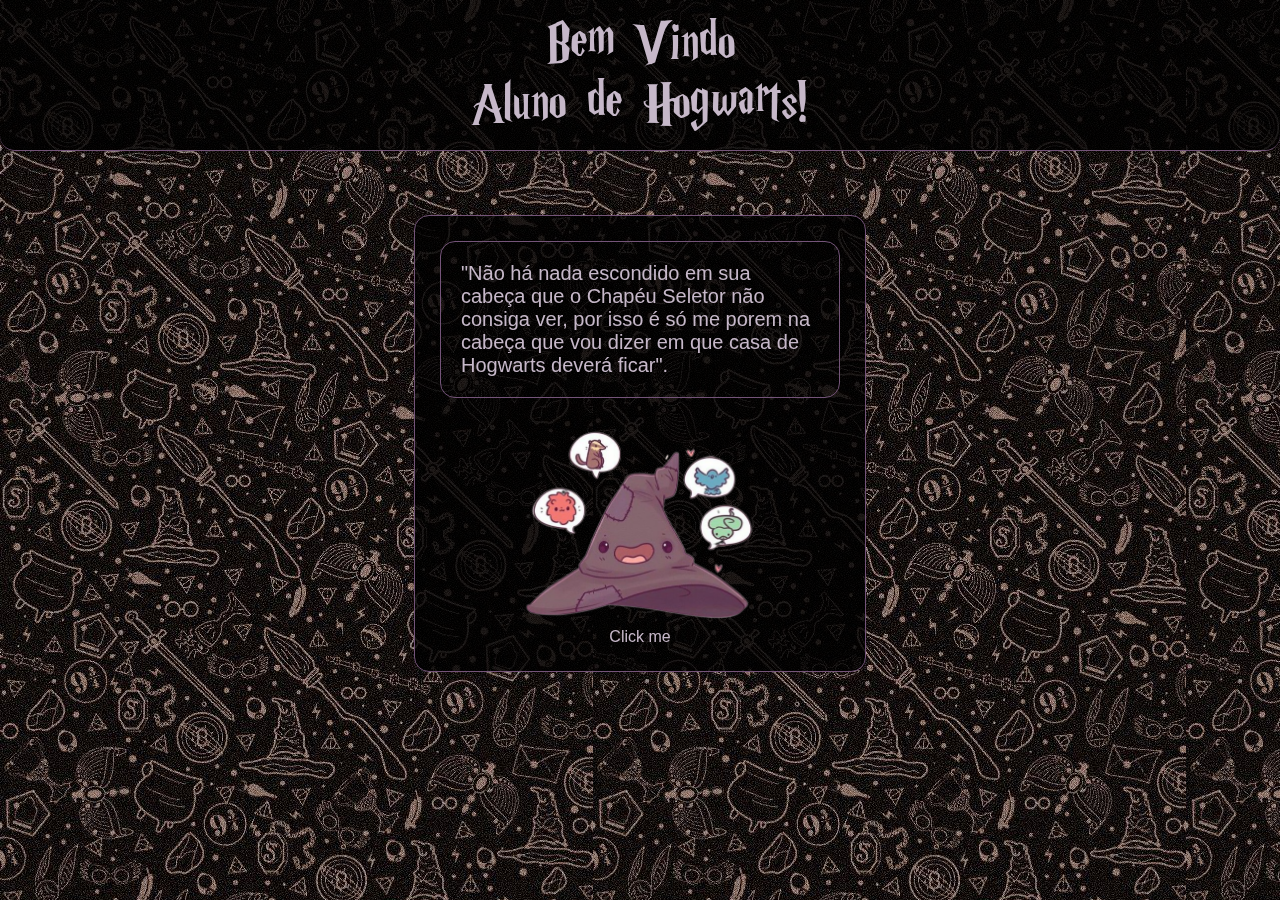
<file: index.html>
<!DOCTYPE html>
<html lang="pt-br">
<head>
    <meta charset="UTF-8">
    <meta http-equiv="X-UA-Compatible" content="IE=edge">
    <meta name="viewport" content="width=device-width, initial-scale=1.0">
    <link rel="stylesheet" href="css/estilo.css">
    <title>Document</title>
</head>
<body>
    <div class="background"></div>
    <header>
        <span>Bem Vindo</span>
        <span>Aluno de Hogwarts!</span>
    </header>
    <nav>
        <form>
            <div class="texto-chapeu">
                <span>"Não há nada escondido em sua cabeça que o Chapéu Seletor não consiga ver, por isso é só me porem na cabeça que vou dizer em que casa de Hogwarts deverá ficar".</span>    
            </div>
            <div class="chapeu">
                <a href="./html/questoes.html"><img class="shaking-image" src="./imagens/chapeu.png" alt=""></a>
                <span>Click me</span>
            </div>
        </form>
    </nav>
</body>
</html>
</file>
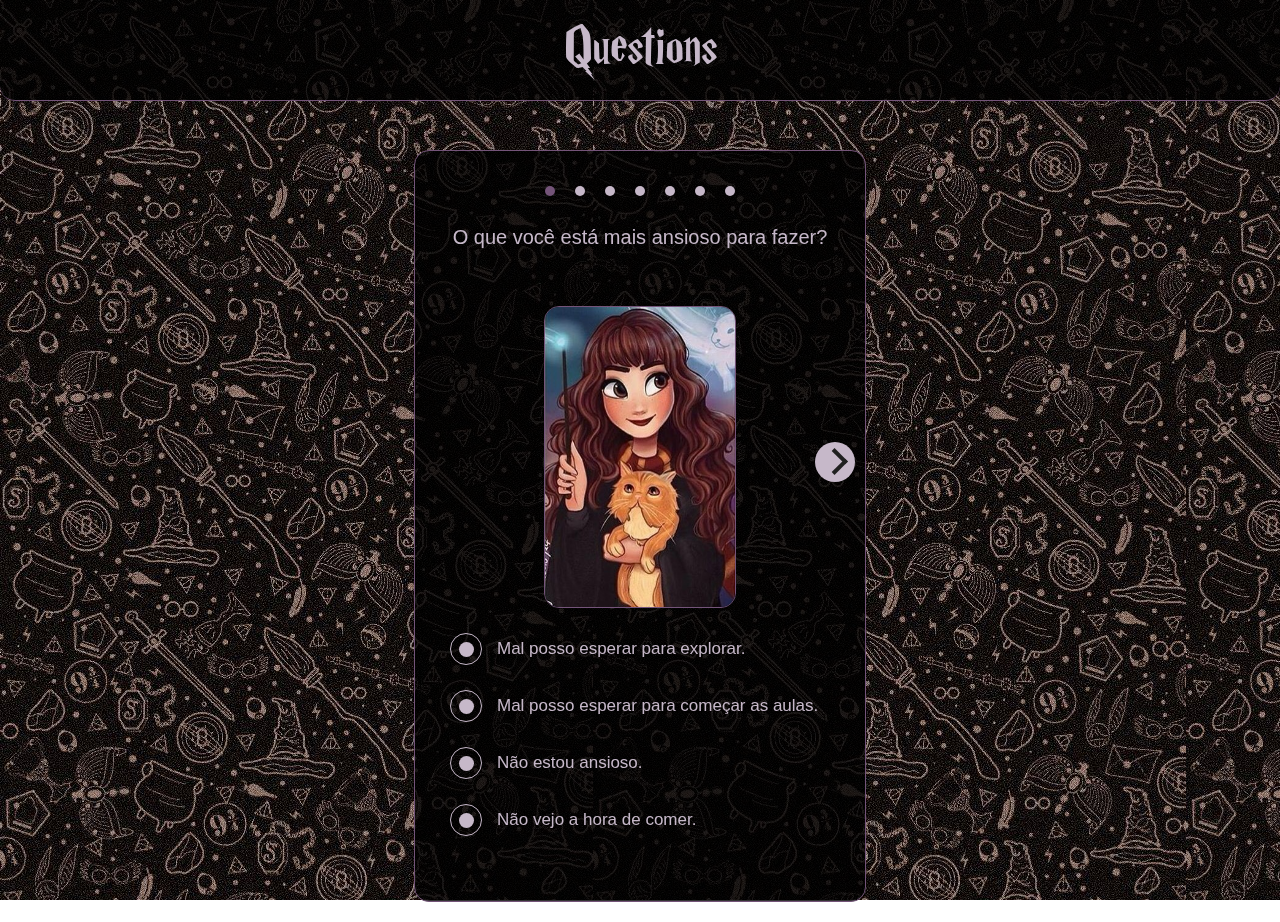
<file: html/questoes.html>
<!DOCTYPE html>
<html lang="pt-br">
<head>
    <meta charset="UTF-8">
    <meta http-equiv="X-UA-Compatible" content="IE=edge">
    <meta name="viewport" content="width=device-width, initial-scale=1.0">
    <link rel="stylesheet" href="../css/result.css">
    <script src="../js/script.js" defer></script>
    <title>Document</title>
</head>
<body>
    <div class="background"></div>
    <header>
        <span>Questions</span>
    </header>
    <nav>
        <form method="get" action="./resultado.html" id ="myForm">
            <div id="questao1">
                <div class="slides">
                    <div class="caixa-numeracao">
                        <div class="numeracao roxo"></div>
                        <div class="numeracao"></div>
                        <div class="numeracao"></div>
                        <div class="numeracao"></div>
                        <div class="numeracao"></div>
                        <div class="numeracao"></div>
                        <div class="numeracao"></div>
                    </div>
                    <div class="pergunta">
                        <p>O que você está mais ansioso para fazer?</p>
                    </div>
                    <div class="caixa-imagem">
                        <div class="area-imagens">
                            <img src="../imagens/question1.jfif" alt="">
                        </div>
                        <div class="absolute">
                            <div id="proximo1" class="arr right"><div></div></div>
                        </div>
                    </div>
                </div>
                <div class="area-label">
                    <label class="container">
                        <input type="radio" name="questionario1" value="grifinoria" >
                            <div class="custom-radio">
                                <span></span>
                            </div>
                            <span>Mal posso esperar para explorar.</span>
                    </label>   
                    <label class="container">
                        <input type="radio" name="questionario1" value="corvinal" >
                            <div class="custom-radio">
                                <span></span>
                            </div>
                            <span>Mal posso esperar para começar as aulas.</span>
                    </label>   
                    <label class="container">
                        <input type="radio" name="questionario1" value="sonserina" >
                            <div class="custom-radio">
                                <span></span>
                            </div>
                            <span>Não estou ansioso.</span>
                    </label>   
                    <label class="container">
                        <input type="radio" name="questionario1" value="lufalufa" >
                            <div class="custom-radio">
                                <span></span>
                            </div>
                            <span>Não vejo a hora de comer.</span>
                    </label>   
                </div>
            </div>
            <div id="questao2" class="display-none">
                <div class="slides">
                    <div class="caixa-numeracao">
                        <div class="numeracao"></div>
                        <div class="numeracao roxo"></div>
                        <div class="numeracao"></div>
                        <div class="numeracao"></div>
                        <div class="numeracao"></div>
                        <div class="numeracao"></div>
                        <div class="numeracao"></div>
                    </div>
                    <div class="pergunta">
                        <p>Qual qualidade mais combina com você?</p>
                    </div>
                    <div class="caixa-imagem">
                        <div>
                            <div id="anterior2" class="arr left"><div></div></div>
                        </div>
                        <div class="area-imagens">
                            <img src="../imagens/question2.jfif" alt="">
                        </div>
                        <div>
                            <div id="proximo2" class="arr right"><div></div></div>
                        </div>
                    </div>
                </div>
                <div class="area-label">
                    <label class="container">
                        <input type="radio" name="questionario2" value="corvinal" >
                            <div class="custom-radio">
                                <span></span>
                            </div>
                            <span>Curiosidade.</span>
                    </label>   
                    <label class="container">
                        <input type="radio" name="questionario2" value="lufalufa" >
                            <div class="custom-radio">
                                <span></span>
                            </div>
                            <span>Lealdade.</span>
                    </label>   
                    <label class="container">
                        <input type="radio" name="questionario2" value="sonserina" >
                            <div class="custom-radio">
                                <span></span>
                            </div>
                            <span>Ambição.</span>
                    </label>   
                    <label class="container">
                        <input type="radio" name="questionario2" value="grifinoria" >
                            <div class="custom-radio">
                                <span></span>
                            </div>
                            <span>Coragem.</span>
                    </label>   
                </div>
            </div>
            <div id="questao3" class="display-none">
                <div class="slides">
                    <div class="caixa-numeracao">
                        <div class="numeracao"></div>
                        <div class="numeracao"></div>
                        <div class="numeracao roxo"></div>
                        <div class="numeracao"></div>
                        <div class="numeracao"></div>
                        <div class="numeracao"></div>
                        <div class="numeracao"></div>
                    </div>
                    <div class="pergunta">
                        <p>Com qual animal você se identifica?</p>
                    </div>
                    <div class="caixa-imagem">
                        <div>
                            <div id="anterior3" class="arr left"><div></div></div>
                        </div>
                        <div class="area-imagens">
                            <img src="../imagens/question3.jfif" alt="">
                        </div>
                        <div>
                            <div id="proximo3" class="arr right"><div></div></div>
                        </div>
                    </div>
                </div>
                <div class="area-label">
                    <label class="container">
                        <input type="radio" name="questionario3" value="corvinal" >
                            <div class="custom-radio">
                                <span></span>
                            </div>
                            <span>Águia.</span>
                    </label>   
                    <label class="container">
                        <input type="radio" name="questionario3" value="sonserina" >
                            <div class="custom-radio">
                                <span></span>
                            </div>
                            <span>Cobra.</span>
                    </label>   
                    <label class="container">
                        <input type="radio" name="questionario3" value="lufalufa" >
                            <div class="custom-radio">
                                <span></span>
                            </div>
                            <span>Texugo.</span>
                    </label>   
                    <label class="container">
                        <input type="radio" name="questionario3" value="grifinoria" >
                            <div class="custom-radio">
                                <span></span>
                            </div>
                            <span>Leão.</span>
                    </label>   
                </div>
            </div>
            <div id="questao4" class="display-none">
                <div class="slides">
                    <div class="caixa-numeracao">
                        <div class="numeracao"></div>
                        <div class="numeracao"></div>
                        <div class="numeracao"></div>
                        <div class="numeracao roxo"></div>
                        <div class="numeracao"></div>
                        <div class="numeracao"></div>
                        <div class="numeracao"></div>
                    </div>
                    <div class="pergunta">
                        <p>Como você derrotaria seus inimigos?</p>
                    </div>
                    <div class="caixa-imagem">
                        <div>
                            <div id="anterior4" class="arr left"><div></div></div>
                        </div>
                        <div class="area-imagens">
                            <img src="../imagens/question4.jfif" alt="">
                        </div>
                        <div>
                            <div id="proximo4" class="arr right"><div></div></div>
                        </div>
                    </div>
                </div>
                <div class="area-label">
                    <label class="container">
                        <input type="radio" name="questionario4" value="grifinoria" >
                            <div class="custom-radio">
                                <span></span>
                            </div>
                            <span>Com coragem e sem hesitação.</span>
                    </label>   
                    <label class="container">
                        <input type="radio" name="questionario4" value="sonserina" >
                            <div class="custom-radio">
                                <span></span>
                            </div>
                            <span>Calcularia cada detalhe para garantir a vitória e aniquilar o inimigo.</span>
                    </label>   
                    <label class="container">
                        <input type="radio" name="questionario4" value="lufalufa" >
                            <div class="custom-radio">
                                <span></span>
                            </div>
                            <span>Com trabalho em equipe.</span>
                    </label>   
                    <label class="container">
                        <input type="radio" name="questionario4" value="corvinal" >
                            <div class="custom-radio">
                                <span></span>
                            </div>
                            <span>Estudaria as fraquezas para ter um bom plano.</span>
                    </label>   
                </div>
            </div>
            <div id="questao5" class="display-none">
                <div class="slides">
                    <div class="caixa-numeracao">
                        <div class="numeracao"></div>
                        <div class="numeracao"></div>
                        <div class="numeracao"></div>
                        <div class="numeracao"></div>
                        <div class="numeracao roxo"></div>
                        <div class="numeracao"></div>
                        <div class="numeracao"></div>
                    </div>
                    <div class="pergunta">
                        <p>Que características têm mais a ver com você?</p>
                    </div>
                    <div class="caixa-imagem">
                        <div>
                            <div id="anterior5" class="arr left"><div></div></div>
                        </div>
                        <div class="area-imagens">
                            <img src="../imagens/question5.jfif" alt="">
                        </div>
                        <div>
                            <div id="proximo5" class="arr right"><div></div></div>
                        </div>
                    </div>
                </div>
                <div class="area-label">
                    <label class="container">
                        <input type="radio" name="questionario5" value="lufalufa" >
                            <div class="custom-radio">
                                <span></span>
                            </div>
                            <span>Amigo e conselheiro.</span>
                    </label>   
                    <label class="container">
                        <input type="radio" name="questionario5" value="grifinoria" >
                            <div class="custom-radio">
                                <span></span>
                            </div>
                            <span>Extrovertido e criativo.</span>
                    </label>   
                    <label class="container">
                        <input type="radio" name="questionario5" value="corvinal" >
                            <div class="custom-radio">
                                <span></span>
                            </div>
                            <span>Inteligente e sagaz.</span>
                    </label>   
                    <label class="container">
                        <input type="radio" name="questionario5" value="sonserina" >
                            <div class="custom-radio">
                                <span></span>
                            </div>
                            <span>Persistente e ambicioso.</span>
                    </label>   
                </div>
            </div>
            <div id="questao6" class="display-none">
                <div class="slides">
                    <div class="caixa-numeracao">
                        <div class="numeracao"></div>
                        <div class="numeracao"></div>
                        <div class="numeracao"></div>
                        <div class="numeracao"></div>
                        <div class="numeracao"></div>
                        <div class="numeracao roxo"></div>
                        <div class="numeracao"></div>
                    </div>
                    <div class="pergunta">
                        <p>Que defeito você não suporta em alguém?</p>
                    </div>
                    <div class="caixa-imagem">
                        <div>
                            <div id="anterior6" class="arr left"><div></div></div>
                        </div>
                        <div class="area-imagens">
                            <img src="../imagens/question6.jfif" alt="">
                        </div>
                        <div>
                            <div id="proximo6" class="arr right"><div></div></div>
                        </div>
                    </div>
                </div>
                <div class="area-label">
                    <label class="container">
                        <input type="radio" name="questionario6" value="sonserina" >
                            <div class="custom-radio">
                                <span></span>
                            </div>
                            <span>Falta de ambição</span>
                    </label>   
                    <label class="container">
                        <input type="radio" name="questionario6" value="corvinal" >
                            <div class="custom-radio">
                                <span></span>
                            </div>
                            <span>Ignorância.</span>
                    </label>   
                    <label class="container">
                        <input type="radio" name="questionario6" value="grifinoria" >
                            <div class="custom-radio">
                                <span></span>
                            </div>
                            <span>Covardia</span>
                    </label>   
                    <label class="container">
                        <input type="radio" name="questionario6" value="lufalufa" >
                            <div class="custom-radio">
                                <span></span>
                            </div>
                            <span>Falta de empatia</span>
                    </label>   
                </div>
            </div>
            <div id="questao7" class="display-none">
                <div class="slides">
                    <div class="caixa-numeracao">
                        <div class="numeracao"></div>
                        <div class="numeracao"></div>
                        <div class="numeracao"></div>
                        <div class="numeracao"></div>
                        <div class="numeracao"></div>
                        <div class="numeracao"></div>
                        <div class="numeracao roxo"></div>
                    </div>
                    <div class="pergunta">
                        <p>Para qual casa você gostaria de ir?</p>
                    </div>
                    <div class="caixa-imagem">
                        <div>
                            <div id="anterior7" class="arr left"><div></div></div>
                        </div>
                        <div class="area-imagens">
                            <img src="../imagens/question7.jfif" alt="">
                        </div>
                        <div class="button-resultado">
                            <button type="submit"><div id="enviar" class="arr right"><div></div></div></button>
                        </div>
                        <div id="warningPopup" class="popup">
                            Responda todas as perguntas!
                        </div>
                    </div>
                </div>
                <div class="area-label">
                    <label class="container">
                        <input type="radio" name="questionario7" value="corvinal" >
                            <div class="custom-radio">
                                <span></span>
                            </div>
                            <span>Corvinal.</span>
                    </label>   
                    <label class="container">
                        <input type="radio" name="questionario7" value="sonserina" >
                            <div class="custom-radio">
                                <span></span>
                            </div>
                            <span>Sonserina.</span>
                    </label>   
                    <label class="container">
                        <input type="radio" name="questionario7" value="lufalufa" >
                            <div class="custom-radio">
                                <span></span>
                            </div>
                            <span>Lufa-Lufa.</span>
                    </label>   
                    <label class="container">
                        <input type="radio" name="questionario7" value="grifinoria" >
                            <div class="custom-radio">
                                <span></span>
                            </div>
                            <span>Grifinória.</span>
                    </label>   
                </div>
            </div>
        </form>
    </nav>
</body>
</html>
</file>
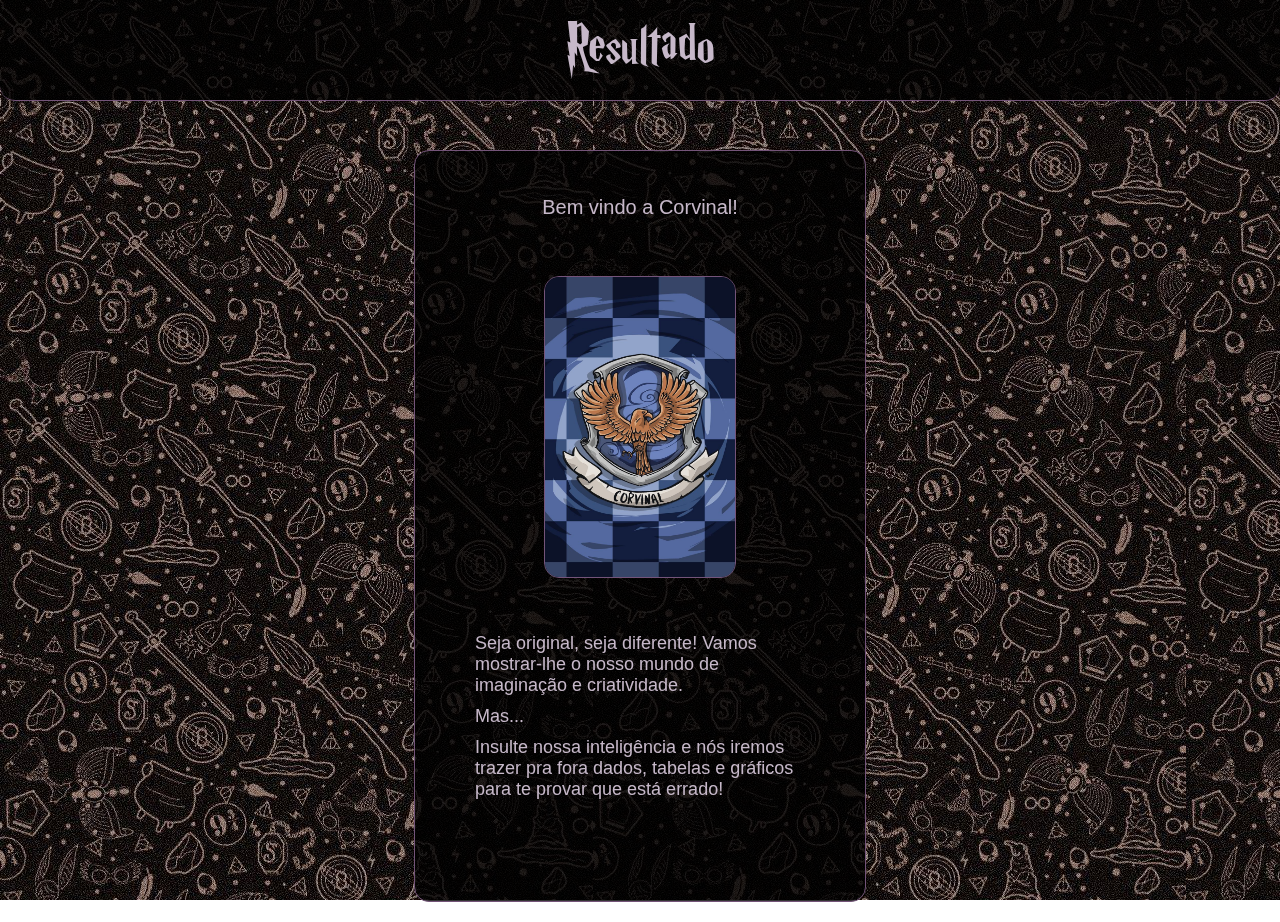
<file: html/resultado.html>
<!DOCTYPE html>
<html lang="pt-br">
<head>
    <meta charset="UTF-8">
    <meta http-equiv="X-UA-Compatible" content="IE=edge">
    <meta name="viewport" content="width=device-width, initial-scale=1.0">
    <link rel="stylesheet" href="../css/result.css">
    <script src="../js/result.js" defer></script>
    <title>Document</title>
</head>
<body>
    <header>
        <span>Resultado</span>
    </header>
    <nav>
        <div class="background"></div>
        <form>
            <div id="corvinal" class="display-none">
                <div class="slides">
                    <div class="pergunta">
                        <p>Bem vindo a Corvinal!</p>
                    </div>
                    <div class="area-imagens">
                        <img src="../imagens/Corvinal.jfif" alt="">
                    </div>
                </div>
                <div class="descricao">
                    <span>Seja original, seja diferente! Vamos mostrar-lhe o nosso mundo de imaginação e criatividade.</span>
                    <span>Mas...</span>
                    <span>Insulte nossa inteligência e nós iremos trazer pra fora dados, tabelas e gráficos para te provar que está errado!</span>
                </div>
            </div>
            <div id="sonserina" class="display-none">
                <div class="slides">
                    <div class="pergunta">
                        <p>Bem vindo a Sonserina!</p>
                    </div>
                    <div class="area-imagens">
                        <img src="../imagens/Sonserina.jfif" alt="">
                    </div>
                </div>
                <div class="descricao">
                    <span>Seja sábio, seja sorrateiro! Vamos forçar seus limites e te fazer maior.</span>
                    <span>Mas...</span>
                    <span>Apague nosso orgulho e nosso retorno vai deixar o seu sentimento totalmente indefeso!</span>
                </div>
            </div>
            <div id="grifinoria" class="display-none">
                <div class="slides">
                    <div class="pergunta">
                        <p>Bem vindo a Grifnória!</p>
                    </div>
                    <div class="area-imagens">
                        <img src="../imagens/Grifinoria.jfif" alt="">
                    </div>
                </div>
                <div class="descricao">
                    <span>Seja corajoso, seja forte! Iremos em aventuras que você nunca imaginou.</span>
                    <span>Mas...</span>
                    <span>Machuque nossos entes queridos e vamos ter certeza de que você nunca mais verá a luz do dia!</span>
                </div>
            </div>
            <div id="lufa-lufa"  class="display-none">
                <div class="slides">
                    <div class="pergunta">
                        <p>Bem vindo a Lufa-Lufa!</p>
                    </div>
                    <div class="area-imagens">
                        <img src="../imagens/lufa-lufa.jfif" alt="">
                    </div>
                </div>
                <div class="descricao">
                    <span>Seja leal, seja gentil! Seremos os melhores amigos que você já conheceu.</span>
                    <span>Mas...</span>
                    <span>Machuque nossos companheiros de casa e vamos derrubá-lo com nossos números!</span>
                </div>
            </div>
        </form>
    </nav>
</body>
</html>
</file>
<file: css/estilo.css>
*{
    margin: 0;
    padding: 0;
}

body, html{
    margin: 0;
    font: 16px "Lato", sans-serif;
}

@font-face{
    font-family: "Font-harry";
    src: url("../fonte/HARRYP__.woff");
}

.background{
    position:fixed;
    height: 100vh;
    width: 100vw;
    z-index: -2;
    background-image: url(../imagens/fundo.jfif);
}

header{
    width: 100%;
    height: 100px;
    background-color:rgba(0, 0, 0, 0.8);
    border-bottom: 1px solid rgb(116, 84, 121);
    border-radius: 0px 0px 15px 15px;
    font-family: "Font-harry";
    color: rgb(198, 184, 201);
    font-size: 40px;
    display: flex;
    align-items: center;
    justify-content: center;
    flex-direction: column;
}

nav{
    display: flex;
    align-items: center;
    justify-content: center;
    flex-direction: column;
}

form{
    background-color: rgba(0, 0, 0, 0.8);
    padding: 25px;
    margin-top: 5%;
    margin-bottom: 20px;
    width: 78%;
    max-width: 400px;
    border-radius: 15px;
    border: 1px solid rgb(116, 84, 121);
}

.texto-chapeu{
    border: 1px solid rgb(116, 84, 121);
    padding: 20px;
    border-radius: 15px;
    margin-bottom: 30px;
}

.texto-chapeu span{
    color: rgb(198, 184, 201);
    font-size: 20px;
}

.chapeu{
    display: flex;
    align-items: center;
    flex-direction: column;
}

.chapeu img{
    max-width: 250px;
}

.chapeu span{
    color: rgb(198, 184, 201);
}

/* Animation imagem */
.shaking-image {
    position: relative;
    animation: shake 0.5s infinite;
  }

  @keyframes shake {
    0%, 100% {
      transform: translate(0, 0);
    }
    10%, 90% {
      transform: translate(-5px, -5px);
    }
    10% {
      transform: translate(5px, 5px);
    }
  }

/*---------------------- RESPONSIVO ---------------------- */
@media all and (min-width: 900px){
   
    header{
        font-size: 60px;
        height: 150px;
    }

}
</file>
<file: css/result.css>
body, html{
    margin: 0;
    font: 16px "Lato", sans-serif;
}

@font-face{
    font-family: "Font-harry";
    src: url("../fonte/HARRYP__.woff");
}

.background{
    position:fixed;
    height: 100vh;
    width: 100vw;
    z-index: -2;
    background-image: url(../imagens/fundo.jfif);
}

header{
    width: 100%;
    height: 60px;
    background-color:rgba(0, 0, 0, 0.8);
    position: absolute;
    border-bottom: 1px solid rgb(116, 84, 121);
    border-radius: 0px 0px 15px 15px;
    font-family: "Font-harry";
    color: rgb(198, 184, 201);
    font-size: 45px;
    display: flex;
    align-items: center;
    justify-content: center;
}

nav{
    display: flex;
    align-items: center;
    flex-direction: column;
}

.caixa-numeracao{
    display: flex;
}

.display-none {
    display: none;
}

.numeracao{
    background-color:rgb(198, 184, 201);
    height: 10px;
    width: 10px;
    border-radius: 50%;
    margin: 10px;
}

.roxo{
    background-color:rgb(116, 84, 121);
}

.slides span{
    position: absolute;
    color: rgb(198, 184, 201);
    margin-top: -380px;
}

form{
    background-color: rgba(0, 0, 0, 0.8);
    padding: 25px;
    margin-top: 90px;
    margin-bottom: 20px;
    width: 78%;
    max-width: 400px;
    min-height: 710px;
    border-radius: 15px;
    border: 1px solid rgb(116, 84, 121);
}

.pergunta{
    text-align: center;
    min-height: 80px;
}

.pergunta p{
    font-size: 20px;
    color:rgb(198, 184, 201);
}

.descricao{
    margin-top: 20px;
    display: flex;
    flex-direction: column;
}

.descricao span{
    margin: 5px;
    color:rgb(198, 184, 201);
    font-size: 18px;
}

.slides{
    display: flex;
    align-items: center;
    justify-content: center;
    flex-direction: column;
}

.caixa-imagem{
    display: flex;
    align-items: center;
    justify-content:center;
    position: relative;
    width: 100%;
}

.area-imagens{
    display: flex;
    align-items: center;
    justify-content: center;
}

.area-imagens img{
    max-width: 190px;
    min-width: 190px;
    min-height: 300px;
    max-height: 300px;
    border-radius: 15px;
    border: 1px solid rgb(116, 84, 121);
}

.area-label{
    margin: 20px 0px;
}

label span{
    font-size: 17px;
    color:rgb(198, 184, 201);
}

/*------------- customização do radio buton---------------*/

.container{
    display: flex;
    align-items: center;
    margin-top: 25px;
}

input[type='radio'] {
    display: none;
}
  
.custom-radio {
    border: 1px solid  rgb(198, 184, 201);
    min-width: 30px;
    height: 30px;
    display: grid;
    place-content: center;
    border-radius: 50%;
    margin-right: 15px;
}
  
.custom-radio,span {
    transition: 0.3s ease;
}
  
.custom-radio span {
    content: '';
    width: 15px;
    height: 15px;
    background: rgb(198, 184, 201);
    border-radius: 50%;
}

input[type='radio']:checked + .custom-radio{
    border-color: white;
    box-shadow: 0px 0px 5px 5px rgba(116, 84, 121);
}
  
input[type='radio']:checked + .custom-radio span {
    background:rgb(116, 84, 121);
}

/*------------- customização do setas ---------------*/
.button-resultado button{
    border: none;
    background: none;
    margin-right: -50%;
}

.button-resultado button:hover{
    border: none;
    background: none;
}

.arr{
    position: absolute;
    background-color:rgb(198, 184, 201);
    height: 40px;
    width: 40px;
    border-radius: 50%;
    margin: 15px;
}

.arr:hover{
    box-shadow: 0px 0px 10px 10px rgba(116, 84, 121);
}

.arr div{
    position: absolute;
    height: 15px;
    width: 15px;
    border-top: 4px solid #202020;
    border-left: 4px solid #202020;
    transform: rotate(45deg);
}

.arr div:hover{
    border-top: 4px solid #ffffff;
    border-left: 4px solid #fffcfc;
}


.left div{
    right: 10px;
    bottom: 9px;
}

.right div{
    left: 10px;
    top: 11px;
}

.right{
    position: absolute;
    transform: rotate(90deg);
    left: 90%;
    top: 40%;
}

.left{
    position: absolute;
    transform: rotate(-90deg);
    right: 90%;
    top: 40%;
}



/* Animations */

.fadeInLeft {
    -webkit-animation-name: fadeInLeft;
    animation-name: fadeInLeft;
    -webkit-animation-duration: 1s;
    animation-duration: 1s;
    -webkit-animation-fill-mode: both;
    animation-fill-mode: both;
    }
    @-webkit-keyframes fadeInLeft {
    0% {
    opacity: 0;
    -webkit-transform: translate3d(-100%, 0, 0);
    transform: translate3d(-100%, 0, 0);
    }
    100% {
    opacity: 1;
    -webkit-transform: none;
    transform: none;
    }
    }
    @keyframes fadeInLeft {
    0% {
    opacity: 0;
    -webkit-transform: translate3d(-100%, 0, 0);
    transform: translate3d(-100%, 0, 0);
    }
    100% {
    opacity: 1;
    -webkit-transform: none;
    transform: none;
    }
    } 

    .popup {
        display: none;
        position: fixed;
        top: 390px;
        left: 50%;
        transform: translate(-50%, -50%);
        background-color: rgba(0, 0, 0, 0.8);
        border: 1px solid rgb(116, 84, 121);
        color: rgb(198, 184, 201);
        padding: 20px;
        border-radius: 5px;
        z-index: 1000;
        width: 55%;
        text-align: center;
    }

/*---------------------- RESPONSIVO ---------------------- */
@media all and (min-width: 900px){
   
    header{
        font-size: 60px;
        height: 100px;
    }

    .pergunta{
        text-align: center;
        min-height: 100px;
    }

    form{
        margin-top: 150px;
        min-height: 700px;
    }

    .area-label{
        margin: 20px 10px;
    }

    .descricao{
        padding: 30px;
    }

    .popup {
        top: 460px;
        left: 50%;
        width: 280px;
    }
}
</file>
